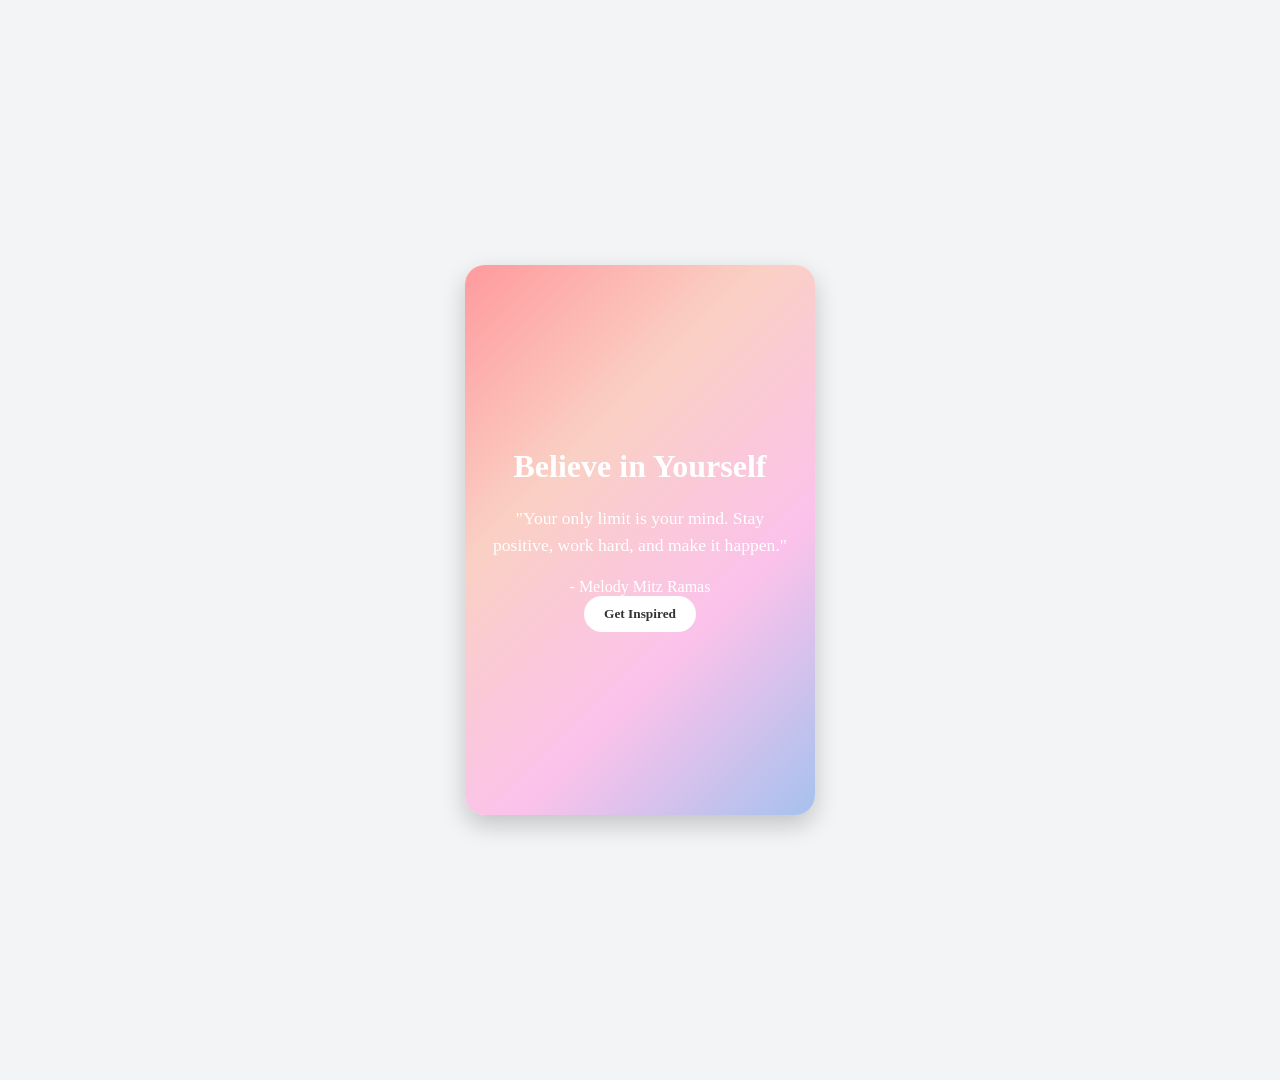
<file: poster.html>
<!DOCTYPE html>
<html lang="en">
<head>
    <meta charset="UTF-8">
    <meta name="viewport" content="width=device-width, initial-scale=1.0">
    <title>Inspirational Poster</title>
    
    <!-- Link to external CSS -->
    <link rel="stylesheet" href="poster.css">
</head>
<body>

    <div class="poster">
        <div class="overlay">
            <h1 class="title">Believe in Yourself</h1>
            <p class="message">
                "Your only limit is your mind. Stay positive, work hard, and make it happen."
            </p>
            <p class="author">- Melody Mitz Ramas</p>
            <button class="btn">Get Inspired</button>
        </div>
    </div>

</body>
</html>
</file>
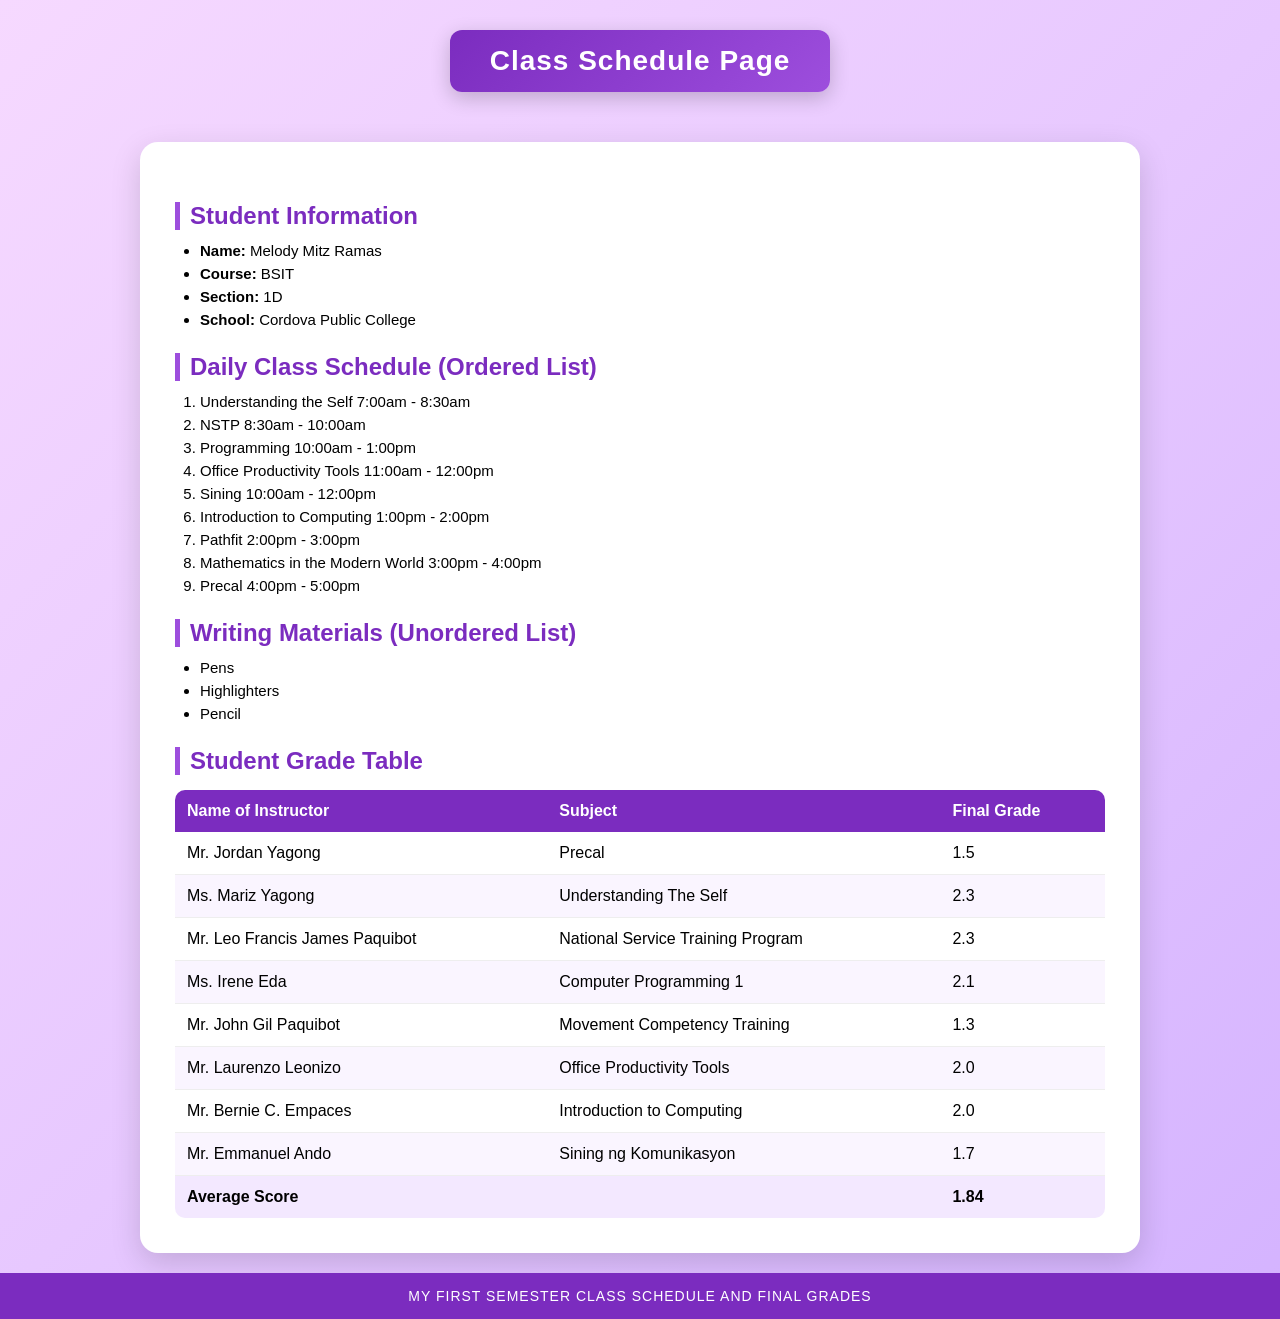
<file: studentgrade.html>
<!DOCTYPE html>
<html lang="en">
<head>
<meta charset="UTF-8">
<title>Class Schedule Page</title>
<meta name="viewport" content="width=device-width, initial-scale=1.0">

<style>

/* RESET */
*{
    margin:0;
    padding:0;
    box-sizing:border-box;
}

/* BODY DESIGN */
body{
    font-family:'Segoe UI', Tahoma, Geneva, Verdana, sans-serif;
    background:linear-gradient(135deg,#f6d9ff,#e7c8ff,#d4b3ff);
    min-height:100vh;
    display:flex;
    flex-direction:column;
}

/* HEADER */
header{
    text-align:center;
    padding:30px;
}

/* TITLE DESIGN */
.title-box{
    display:inline-block;
    background:linear-gradient(135deg,#7b2cbf,#9d4edd);
    color:white;
    padding:15px 40px;
    border-radius:12px;
    font-size:28px;
    letter-spacing:1px;
    box-shadow:0 6px 20px rgba(0,0,0,0.2);
}

/* MAIN CONTAINER */
main{
    flex:1;
    display:flex;
    justify-content:center;
    padding:20px;
}

/* CONTENT CARD */
.container{
    width:95%;
    max-width:1000px;
    background:white;
    padding:35px;
    border-radius:18px;
    box-shadow:0 10px 30px rgba(0,0,0,0.15);
}

/* SECTION TITLES */
h2{
    margin-top:25px;
    margin-bottom:12px;
    color:#7b2cbf;
    border-left:5px solid #9d4edd;
    padding-left:10px;
}

/* LIST STYLE */
ol,ul{
    padding-left:25px;
    margin-bottom:15px;
}

li{
    margin:6px 0;
    font-size:15px;
}

/* TABLE DESIGN */
table{
    width:100%;
    border-collapse:collapse;
    margin-top:15px;
    border-radius:10px;
    overflow:hidden;
}

/* TABLE HEADER */
thead{
    background:#7b2cbf;
    color:white;
}

th,td{
    padding:12px;
    text-align:left;
}

/* ROWS */
tbody tr{
    border-bottom:1px solid #eee;
    transition:0.2s;
}

tbody tr:nth-child(even){
    background:#faf5ff;
}

/* HOVER EFFECT */
tbody tr:hover{
    background:#f0e6ff;
    transform:scale(1.01);
}

/* FOOTER ROW */
tfoot{
    background:#f3e8ff;
    font-weight:bold;
}

/* PAGE FOOTER */
footer{
    text-align:center;
    padding:15px;
    background:#7b2cbf;
    color:white;
    font-size:14px;
    letter-spacing:1px;
}

</style>
</head>

<body>
 
<header>
<h1 class="title-box">Class Schedule Page</h1>
</header>

<main>

<div class="container">

<section>
<h2>Student Information</h2>
<ul>
<li><strong>Name:</strong> Melody Mitz Ramas</li>
<li><strong>Course:</strong> BSIT</li>
<li><strong>Section:</strong> 1D</li>
<li><strong>School:</strong> Cordova Public College</li>
</ul>
</section>

<section>
<h2>Daily Class Schedule (Ordered List)</h2>
<ol>
<li>Understanding the Self 7:00am - 8:30am</li>
<li>NSTP 8:30am - 10:00am</li>
<li>Programming 10:00am - 1:00pm</li>
<li>Office Productivity Tools 11:00am - 12:00pm</li>
<li>Sining 10:00am - 12:00pm</li>
<li>Introduction to Computing 1:00pm - 2:00pm</li>
<li>Pathfit 2:00pm - 3:00pm</li>
<li>Mathematics in the Modern World 3:00pm - 4:00pm</li>
<li>Precal 4:00pm - 5:00pm</li>
</ol>
</section>

<section>
<h2>Writing Materials (Unordered List)</h2>
<ul>
<li>Pens</li>
<li>Highlighters</li>
<li>Pencil</li>
</ul>
</section>

<section>
<h2>Student Grade Table</h2>

<table>

<thead>
<tr>
<th>Name of Instructor</th>
<th>Subject</th>
<th>Final Grade</th>
</tr>
</thead>

<tbody>
<tr><td>Mr. Jordan Yagong</td><td>Precal</td><td>1.5</td></tr>
<tr><td>Ms. Mariz Yagong</td><td>Understanding The Self</td><td>2.3</td></tr>
<tr><td>Mr. Leo Francis James Paquibot</td><td>National Service Training Program</td><td>2.3</td></tr>
<tr><td>Ms. Irene Eda</td><td>Computer Programming 1</td><td>2.1</td></tr>
<tr><td>Mr. John Gil Paquibot</td><td>Movement Competency Training</td><td>1.3</td></tr>
<tr><td>Mr. Laurenzo Leonizo</td><td>Office Productivity Tools</td><td>2.0</td></tr>
<tr><td>Mr. Bernie C. Empaces</td><td>Introduction to Computing</td><td>2.0</td></tr>
<tr><td>Mr. Emmanuel Ando</td><td>Sining ng Komunikasyon</td><td>1.7</td></tr>
</tbody>

<tfoot>
<tr>
<td colspan="2">Average Score</td>
<td>1.84</td>
</tr>
</tfoot>

</table>

</section>

</div>

</main>

<footer>
MY FIRST SEMESTER CLASS SCHEDULE AND FINAL GRADES
</footer>

</body>
</html>
</file>
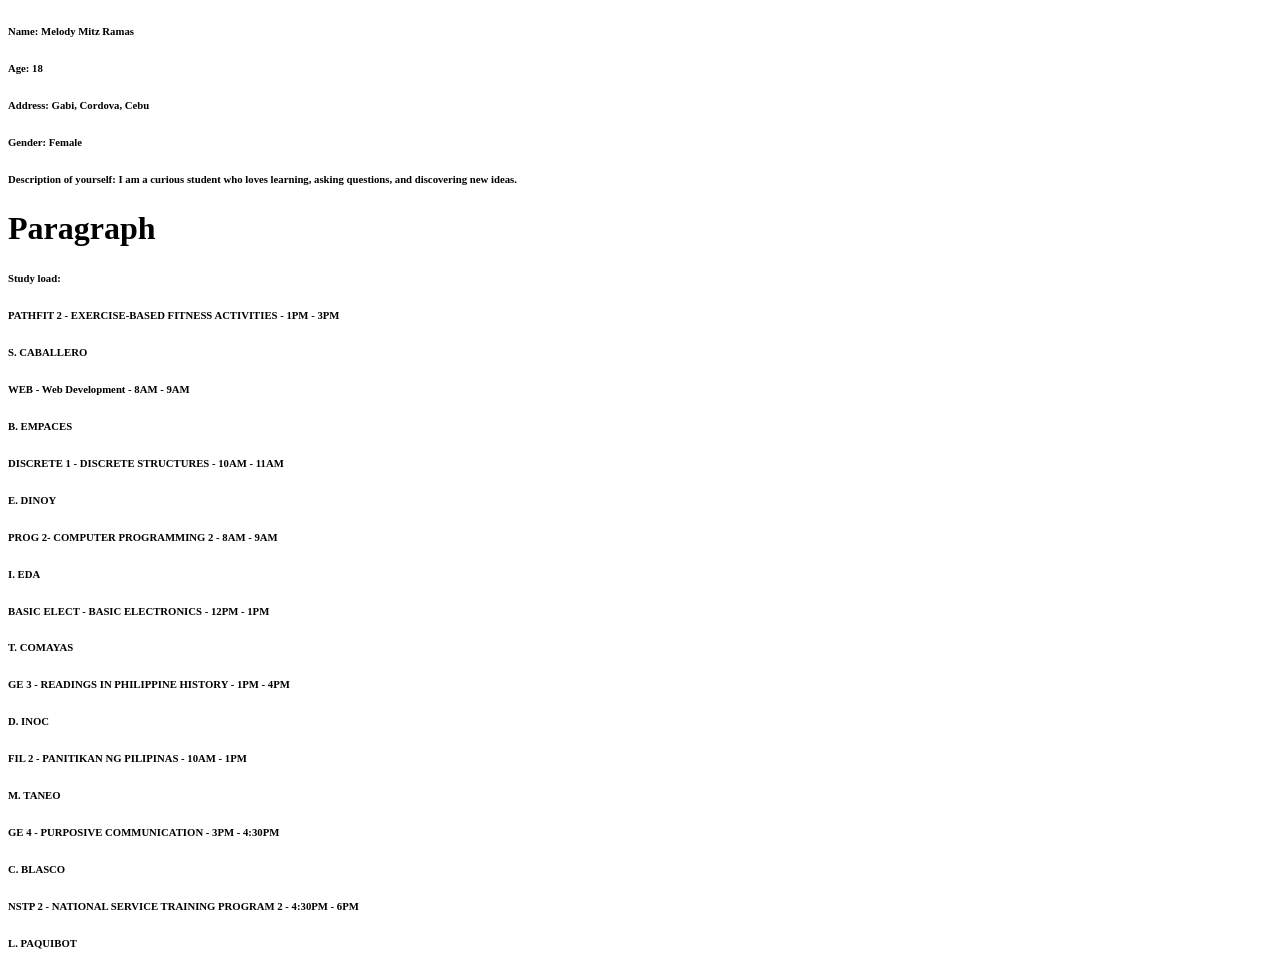
<file: webproject.html>
<!DOCTYPE html>
<html lang="en">
<head>
    <meta charset="UTF-8">
    <meta name="viewport" content="width=device-width, initial-scale=1.0">
    <title>Web-1D</title>
</head>
<body>
    <h6>Name: Melody Mitz Ramas </h6>
    <h6>Age: 18</h6>
    <h6>Address: Gabi, Cordova, Cebu</h6>
    <h6>Gender: Female</h6>
    <h6>Description of yourself: I am a curious student who loves learning, asking questions, and discovering new ideas.</h6>

    <h1>Paragraph</h1>
    <h6>Study load:</h6>
        <h6>PATHFIT 2 - EXERCISE-BASED FITNESS ACTIVITIES - 1PM - 3PM</h6>
        <h6>S. CABALLERO</h6>
        <h6>WEB - Web Development - 8AM - 9AM</h6>
        <h6>B. EMPACES</h6>
        <h6>DISCRETE 1 - DISCRETE STRUCTURES - 10AM - 11AM</h6>
        <h6>E. DINOY</h6>
        <h6>PROG 2- COMPUTER PROGRAMMING 2 - 8AM - 9AM</h6>
        <h6>I. EDA</h6>
        <h6>BASIC ELECT - BASIC ELECTRONICS - 12PM - 1PM</h6>
        <h6>T. COMAYAS</h6>
        <h6>GE 3 - READINGS IN PHILIPPINE HISTORY - 1PM - 4PM</h6>  
        <h6>D. INOC</h6>
        <h6>FIL 2 - PANITIKAN NG PILIPINAS - 10AM - 1PM</h6>
        <h6>M. TANEO</h6>
        <h6>GE 4 - PURPOSIVE COMMUNICATION - 3PM - 4:30PM</h6>
        <h6>C. BLASCO</h6>
        <h6>NSTP 2 - NATIONAL SERVICE TRAINING PROGRAM 2 - 4:30PM - 6PM</h6>
        <h6>L. PAQUIBOT</h6>
</body>
</html><span></span>
</file>
<file: poster.css>
/* Reset default styles */
* {
    margin: 0;
    padding: 0;
    box-sizing: border-box;
    font-family: Times New Roman, sans-serif;
}

/* Body styling */
body {
    height: 120vh;
    display: flex;
    justify-content: center;
    align-items: center;
    background: #f3f4f6;
}

/* Poster container */
.poster {
    width: 350px;
    height: 550px;
    border-radius: 20px;
    overflow: hidden;
    
    /* Gradient background */
    background: linear-gradient(135deg, #ff9a9e, #fad0c4, #fbc2eb, #a6c1ee);
    
    /* Shadow for aesthetic */
    box-shadow: 0 10px 25px rgba(0, 0, 0, 0.2);
    
    display: flex;
    justify-content: center;
    align-items: center;
}

/* Overlay content */
.overlay {
    text-align: center;
    padding: 20px;
    color: white;
}

/* Title styling */
.title {
    font-size: 2em;
    margin-bottom: 20px;
    font-weight: bold;
}

/* Message styling */
.message {
    font-size: 1.1em;
    margin-bottom: 20px;
    line-height: 1.5;
}

/* Button styling */
.btn {
    padding: 10px 20px;
    border: none;
    border-radius: 25px;
    background: white;
    color: #333;
    font-weight: bold;
    cursor: pointer;
    transition: 0.3s;
}

/* Button hover effect */
.btn:hover {
    background: #333;
    color: pink;
}
</file>
